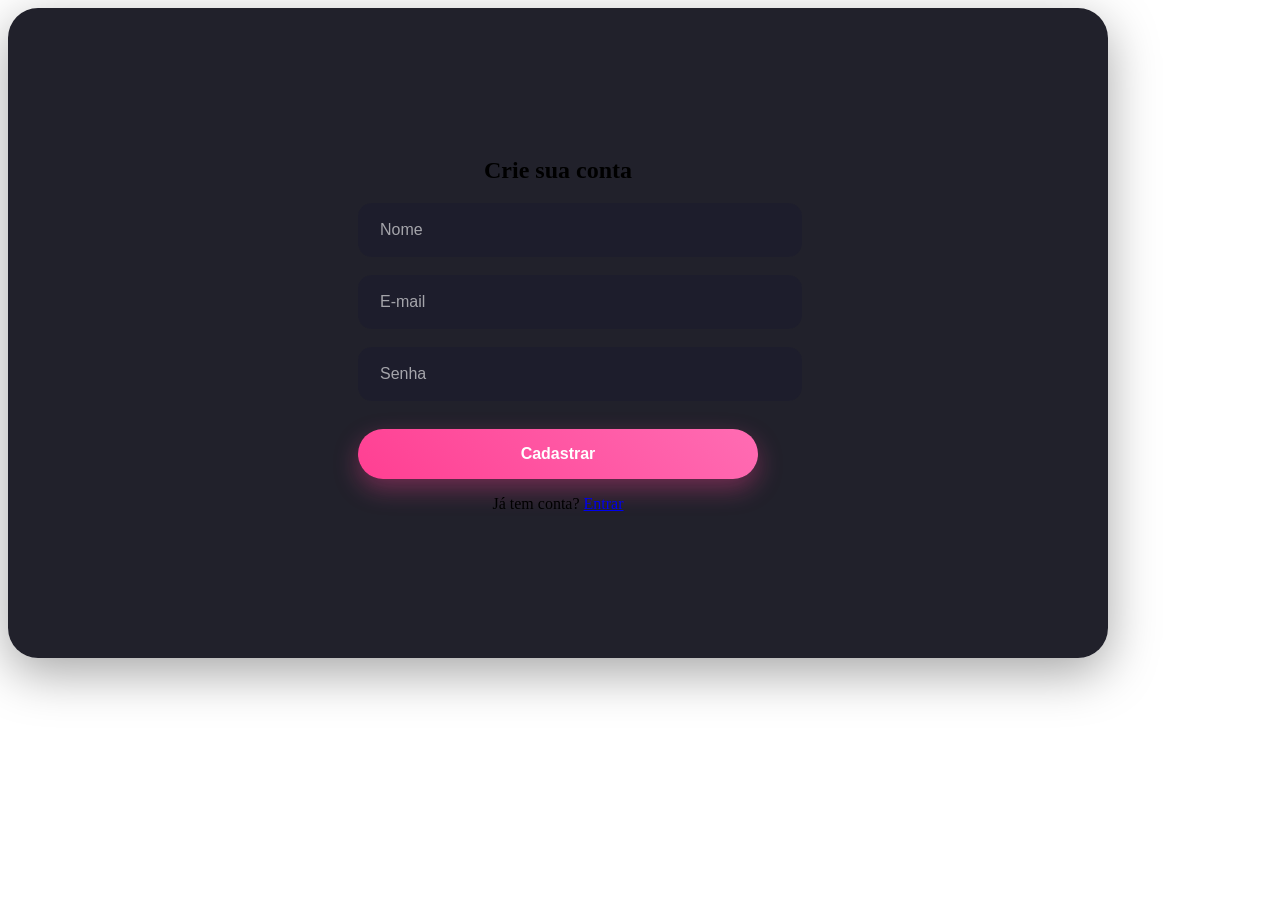
<file: pages/cad.html>
<!DOCTYPE html>
<html lang="pt-BR">
<head>
  <meta charset="UTF-8">
  <title>Cadastro</title>
  <link rel="icon" href="/public/logo.png" type="image/x-icon">
  <link rel="stylesheet" href="/css/log.css">

  <link rel="preconnect" href="https://fonts.googleapis.com">
  <link rel="preconnect" href="https://fonts.gstatic.com" crossorigin>

  <link href="https://fonts.googleapis.com/css2?family=Poppins:wght@300;400;500;600;700;800&display=swap" rel="stylesheet">
</head>
<body>

<div class="login-container">
  <div class="login-form">
    <div class="login-form-content">

      <h2>Crie sua conta</h2>

      <form id="registerForm">
  <input type="text" id="nome" placeholder="Nome">
  <input type="email" id="email" placeholder="E-mail">
  <input type="password" id="senha" placeholder="Senha">

  <button type="submit">Cadastrar</button>
</form>

<div id="registerMessage"></div>

      <p>Já tem conta? <a href="/pages/log.html">Entrar</a></p>

    </div>
  </div>
</div>

<script src="/script/cadastro.js"></script>

</body>
</html>
</file>
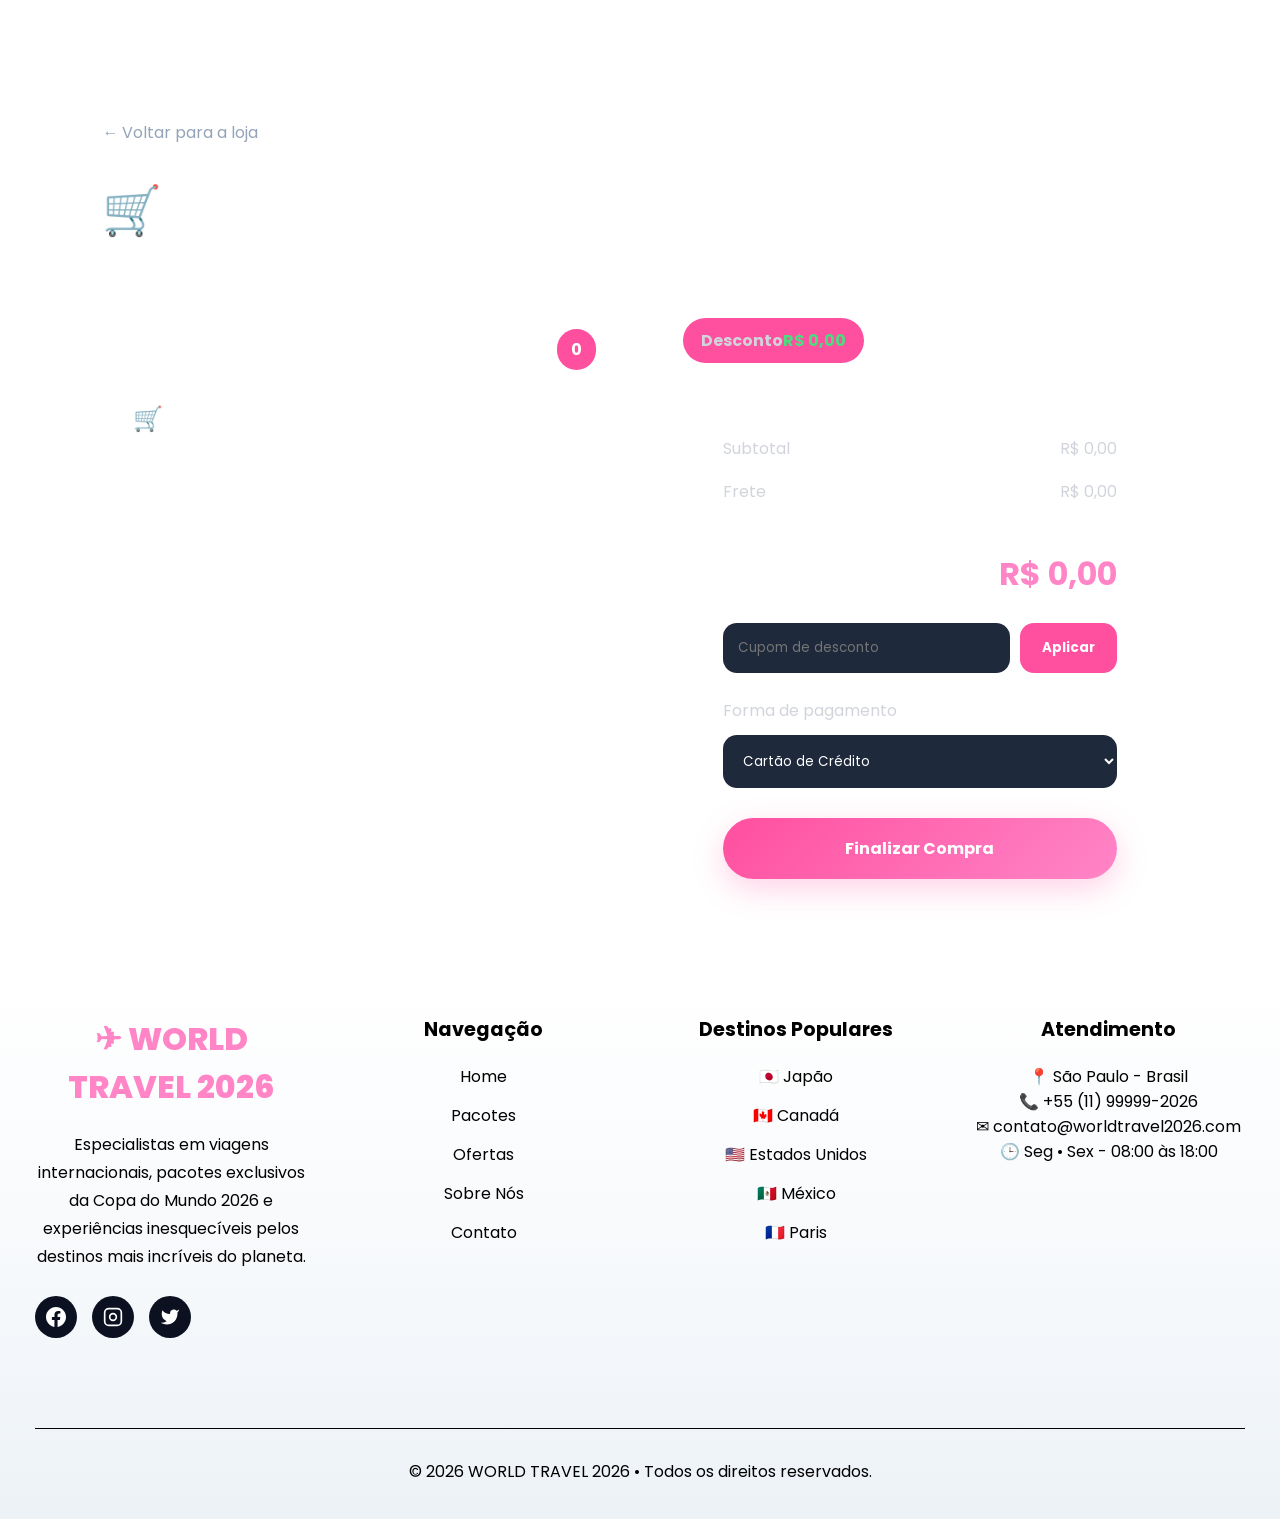
<file: pages/cart.html>
<!DOCTYPE html>
<html lang="en">
<head>
  <meta charset="UTF-8">
  <meta name="viewport" content="width=device-width, initial-scale=1.0">
  <title>Document</title>
   
    <link rel="icon" href="/public/logo.png" type="image/x-icon">
  <link rel="stylesheet" href="/css/variaveis.css">

  <link rel="preconnect" href="https://fonts.googleapis.com">
  <link rel="preconnect" href="https://fonts.gstatic.com" crossorigin>

  <link href="https://fonts.googleapis.com/css2?family=Poppins:wght@300;400;500;600;700;800&display=swap" rel="stylesheet">
</head>
<body>
  <main class="container cart-page">
	 
	<a href="/pages/pacotes.html" class="onclik">← Voltar para a loja</a>

  <h1 class="cart-title">🛒 Seu Carrinho</h1>

  <div class="cart-layout">

    <!-- 🛍️ LISTA DE PRODUTOS -->
    <section class="cart-items">

      <div class="cart-header">
        <h2>Itens no carrinho</h2>
        <span id="cartCount"></span>
      </div>

      <div id="cartItems"></div>

    </section>

    <!-- 💳 RESUMO -->
    <aside class="cart-summary">

      <h2>Resumo do pedido</h2>

      <div class="summary-line">
        <span>Subtotal</span>
        <span id="cartSubtotal">R$ 0,00</span>
      </div>

      <div class="summary-line">
        <span>Frete</span>
        <span id="cartShipping">R$ 0,00</span>
      </div>

      <div class="summary-line discount">
        <span>Desconto</span>
        <span id="discountValue">R$ 0,00</span>
      </div>

      <hr>

      <div class="summary-total">
        <span>Total</span>
        <strong id="cartTotal">R$ 0,00</strong>
      </div>

      <!-- CUPOM -->
      <div class="coupon-box">
        <input type="text" id="coupon" placeholder="Cupom de desconto">
        <button onclick="applyCoupon()">Aplicar</button>
      </div>

      <!-- PAGAMENTO -->
      <div class="payment-box">
        <label>Forma de pagamento</label>
        <select id="paymentMethod">
          <option value="credit">Cartão de Crédito</option>
          <option value="pix">PIX (10% OFF)</option>
          <option value="boleto">Boleto</option>
        </select>
      </div>

      <!-- BOTÃO -->
      <button class="btn btn-primary w-full checkout-btn">
        Finalizar Compra
      </button>

    </aside>

  </div>
    
</main>
 <footer class="footer">

  <div class="footer__container">

    <div class="footer__grid">

      <!-- SOBRE -->
      <div class="footer__column">

        <div class="footer__logo">
          ✈ WORLD TRAVEL <span>2026</span>
        </div>

        <p class="footer__about">
          Especialistas em viagens internacionais, pacotes exclusivos da Copa do Mundo 2026 e experiências inesquecíveis pelos destinos mais incríveis do planeta.
        </p>

        <div class="footer__social">

          <a href="#" class="footer__social-link">
            <svg xmlns="http://www.w3.org/2000/svg" width="20" height="20" fill="currentColor" viewBox="0 0 24 24">
              <path d="M24 12.073c0-6.627-5.373-12-12-12S0 5.446 0 12.073c0 5.99 4.388 10.954 10.125 11.854v-8.385H7.078v-3.47h3.047V9.43c0-3.007 1.792-4.669 4.533-4.669 1.312 0 2.686.235 2.686.235v2.953H15.83c-1.491 0-1.956.925-1.956 1.874v2.25h3.328l-.532 3.47h-2.796v8.385C19.612 23.027 24 18.062 24 12.073z"/>
            </svg>
          </a>

          <a href="#" class="footer__social-link">
            <svg xmlns="http://www.w3.org/2000/svg" width="20" height="20" fill="none" stroke="currentColor" stroke-width="2" viewBox="0 0 24 24">
              <rect x="2" y="2" width="20" height="20" rx="5"/>
              <circle cx="12" cy="12" r="4"/>
              <line x1="17.5" y1="6.5" x2="17.51" y2="6.5"/>
            </svg>
          </a>

          <a href="#" class="footer__social-link">
            <svg xmlns="http://www.w3.org/2000/svg" width="20" height="20" fill="currentColor" viewBox="0 0 24 24">
              <path d="M23 3a10.9 10.9 0 01-3.14 1.53 4.48 4.48 0 00-7.86 3v1A10.66 10.66 0 013 4s-4 9 5 13a11.64 11.64 0 01-7 2c9 5 20 0 20-11.5a4.5 4.5 0 00-.08-.83A7.72 7.72 0 0023 3z"/>
            </svg>
          </a>

        </div>

      </div>

      <!-- LINKS -->
      <div class="footer__column">

        <h4 class="footer__column-title">
          Navegação
        </h4>

        <ul class="footer__links">

          <li><a href="index.html" class="footer__link">Home</a></li>

          <li><a href="pacotes.html" class="footer__link">Pacotes</a></li>

          <li><a href="ofertas.html" class="footer__link">Ofertas</a></li>

          <li><a href="#history" class="footer__link">Sobre Nós</a></li>

          <li><a href="contato.html" class="footer__link">Contato</a></li>

        </ul>

      </div>

      <!-- DESTINOS -->
      <div class="footer__column">

        <h4 class="footer__column-title">
          Destinos Populares
        </h4>

        <ul class="footer__links">

          <li><a href="#" class="footer__link">🇯🇵 Japão</a></li>

          <li><a href="#" class="footer__link">🇨🇦 Canadá</a></li>

          <li><a href="#" class="footer__link">🇺🇸 Estados Unidos</a></li>

          <li><a href="#" class="footer__link">🇲🇽 México</a></li>

          <li><a href="#" class="footer__link">🇫🇷 Paris</a></li>

        </ul>

      </div>

      <!-- CONTATO -->
      <div class="footer__column">

        <h4 class="footer__column-title">
          Atendimento
        </h4>

        <div class="footer__contact">

          <p>📍 São Paulo - Brasil</p>

          <p>📞 +55 (11) 99999-2026</p>

          <p>✉ contato@worldtravel2026.com</p>

          <p>🕒 Seg • Sex - 08:00 às 18:00</p>

        </div>


      </div>

    </div>

    <!-- BOTTOM -->
    <div class="footer__bottom">

      <p class="footer__copyright">
        © 2026 WORLD TRAVEL 2026 • Todos os direitos reservados.
      </p>

    </div>

  </div>

</footer>

   <script src="/script/cart.js"></script>
   <script src="/script/darkmode.js"></script>
</body>
</html>
</file>
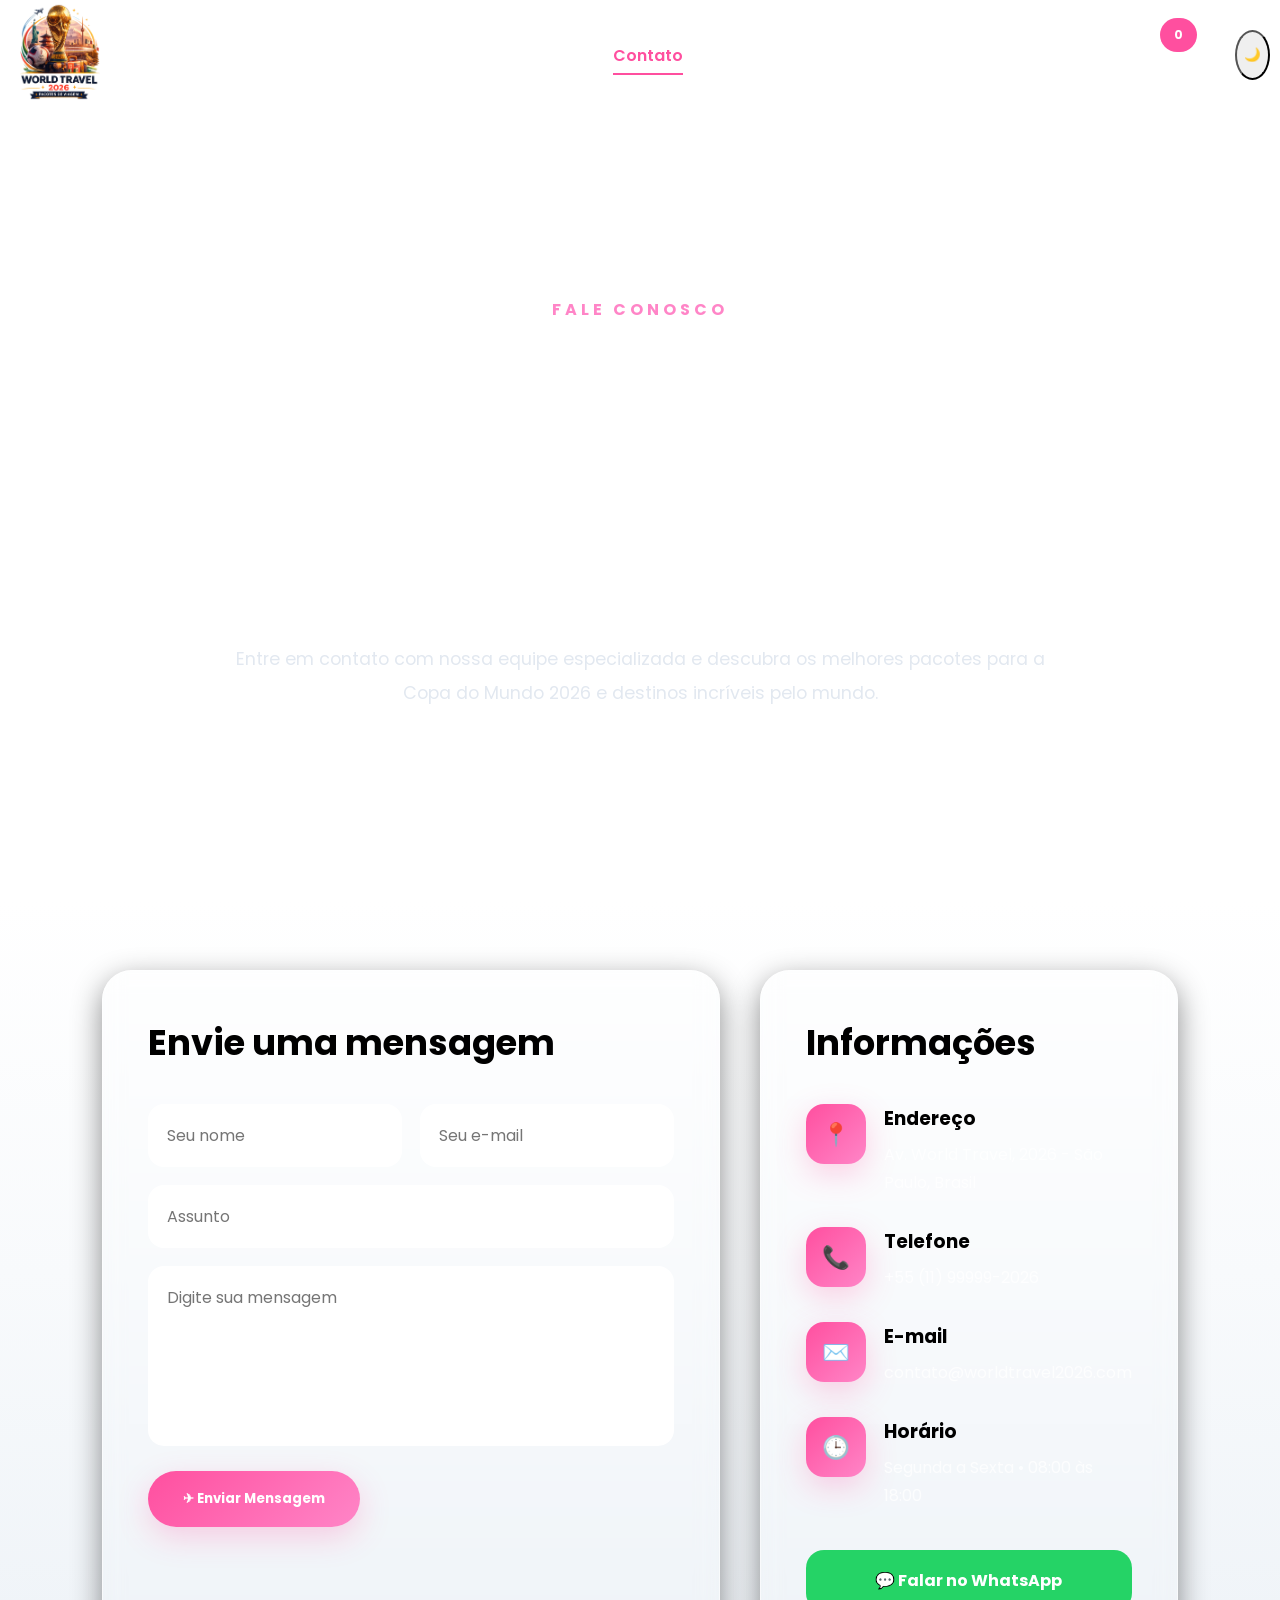
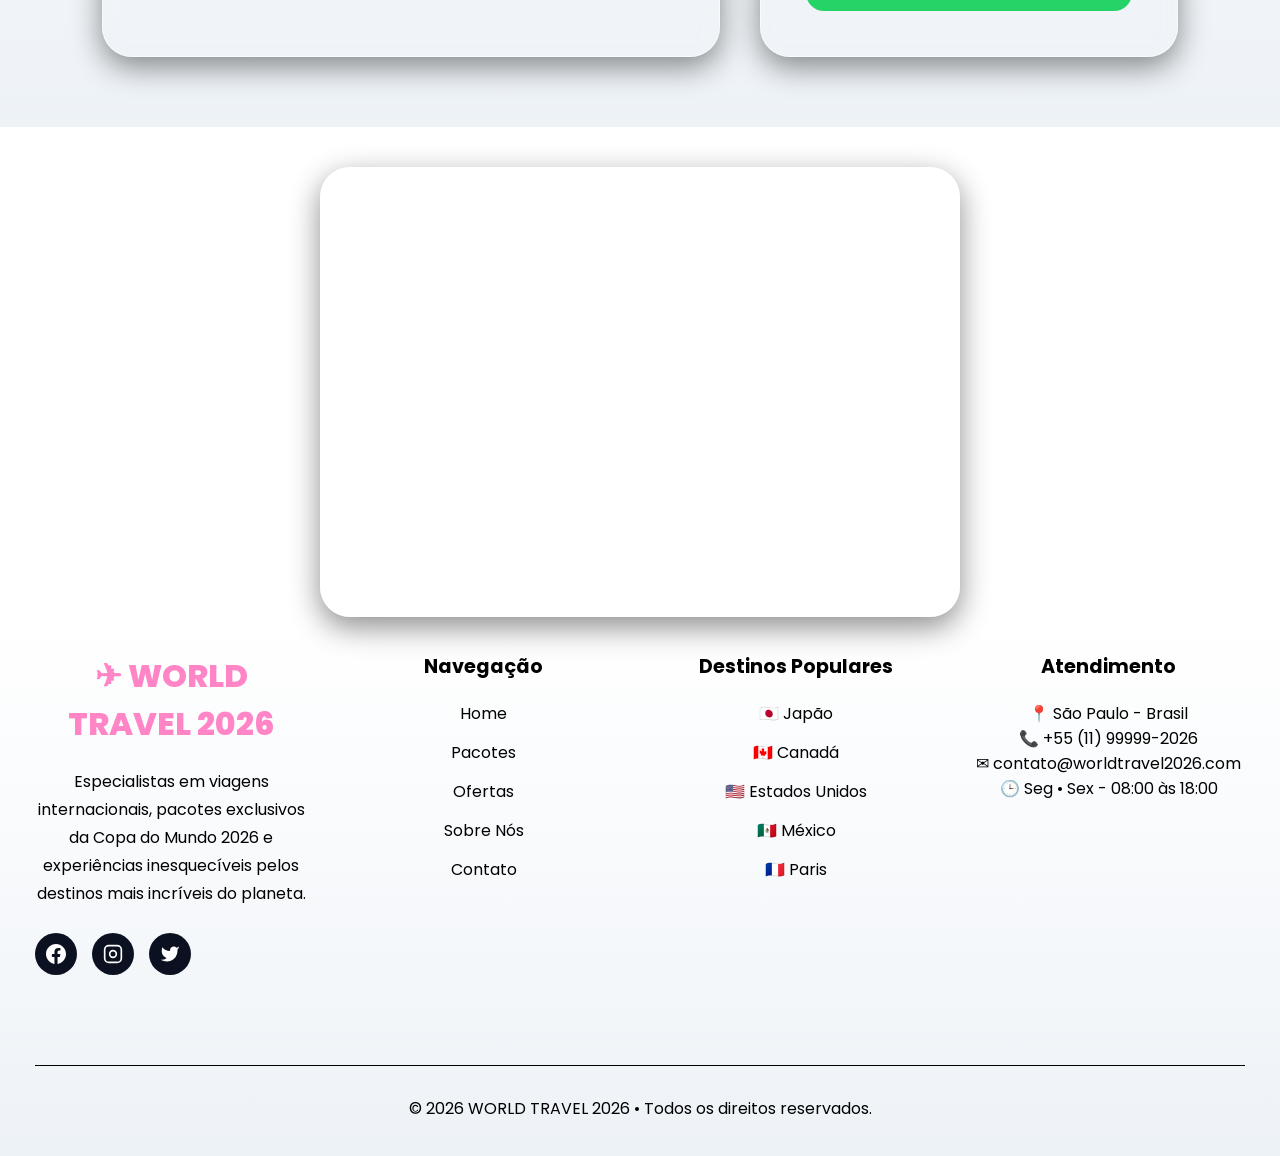
<file: pages/contato.html>
<!DOCTYPE html>
<html lang="pt-BR">
<head>
  <meta charset="UTF-8">
  <meta name="viewport" content="width=device-width, initial-scale=1.0">

  <title>Contato | World Travel 2026</title>

  <link rel="stylesheet" href="/css/variaveis.css">

  <link rel="preconnect" href="https://fonts.googleapis.com">
  <link rel="preconnect" href="https://fonts.gstatic.com" crossorigin>

  <link href="https://fonts.googleapis.com/css2?family=Poppins:wght@300;400;500;600;700;800&display=swap" rel="stylesheet">
</head>

<body>

  <!-- NAVBAR -->
    <header class="navbar">
      <div class="logo">
        
        <img src="/public/logo.png" alt="Logo">

      </div>
      
       <div class="logo-text">
        WORLD TRAVEL 
      </div>

      <!-- Navigation -->
				<nav class="header__nav">
					<ul class="header__menu">
						<li class="header__menu-item">
							<a
								href="index.html"
								class="header__menu-link "
								>Home</a
							>
						</li>
						<li class="header__menu-item">
							<a
								href="pacotes.html"
								class="header__menu-link"
								>Pacotes</a
							>
						</li>
						<li class="header__menu-item">
							<a
								href="/pages/ofertas.html"
								class="header__menu-link"
								>Ofertas</a
							>
						</li>
						<li class="header__menu-item">
							<a
								href="/pages/contato.html"
								class="header__menu-link active"
								>Contato</a
							>
						</li>
					</ul>

					<!-- Actions -->
					<div class="header__actions">
            <div class="header_log">
						<a href="/pages/log.html" class="header__icon-btn" aria-label="Login">
                          <svg
                                xmlns="http://www.w3.org/2000/svg"
                                  width="24"
                                  height="24"
                                   viewBox="0 0 24 24"
                                  fill="none"
                                  stroke="currentColor"
                                  stroke-width="2"
                                  stroke-linecap="round"
                                  stroke-linejoin="round">
                                  <path d="M20 21v-2a4 4 0 0 0-4-4H8a4 4 0 0 0-4 4v2"></path>
                                   <circle cx="12" cy="7" r="4"></circle>
                               </svg>
                              </a>
            </div>
						<a href="/pages/cart.html"
							class="header__icon-btn"
							data-cart-btn
							aria-label="Carrinho">
							<svg
								xmlns="http://www.w3.org/2000/svg"
								width="24"
								height="24"
								viewBox="0 0 24 24"
								fill="none"
								stroke="currentColor"
								stroke-width="2"
								stroke-linecap="round"
								stroke-linejoin="round">
								<circle
									cx="9"
									cy="21"
									r="1"></circle>
								<circle
									cx="20"
									cy="21"
									r="1"></circle>
								<path
									d="M1 1h4l2.68 13.39a2 2 0 0 0 2 1.61h9.72a2 2 0 0 0 2-1.61L23 6H6"></path>
							</svg>
							<span class="header__cart-badge">
								<span id="cartCount">0</span>
							</span>
							
						</a>
					</div>
				</nav>

				<!-- Overlay for mobile menu -->
				<div class="header__overlay"></div>

				<button id="themeToggle" class="header__icon" aria-label="Tema">
                 🌙
             </button>
			</div>


    </header>


  <!-- HERO -->
  <section class="contact-hero">

      <div class="overlayt"></div>

    <div class="hero-conteudo">

      <span>FALE CONOSCO</span>

      <h1>
        Estamos prontos para <br>
        planejar sua próxima viagem
      </h1>

      <p>
        Entre em contato com nossa equipe especializada e descubra os melhores pacotes para a Copa do Mundo 2026 e destinos incríveis pelo mundo.
      </p>

    </div>

  </section>

  <!-- CONTATO -->
  <section class="contact-section">

    <div class="contact-container">

      <!-- FORM -->
      <div class="contact-form-box">

        <h2>Envie uma mensagem</h2>

        <form>

          <div class="input-group">
            <input type="text" placeholder="Seu nome">
            <input type="email" placeholder="Seu e-mail">
          </div>

          <input type="text" placeholder="Assunto">

          <textarea placeholder="Digite sua mensagem"></textarea>

          <button type="submit">
            ✈ Enviar Mensagem
          </button>

        </form>

      </div>

      <!-- INFO -->
      <div class="contact-info">

        <h2>Informações</h2>

        <div class="inform-card">

          <div class="icon">📍</div>

          <div>
            <h3>Endereço</h3>
            <p>Av. World Travel, 2026 - São Paulo, Brasil</p>
          </div>

        </div>

        <div class="inform-card">

          <div class="icon">📞</div>

          <div>
            <h3>Telefone</h3>
            <p>+55 (11) 99999-2026</p>
          </div>

        </div>

        <div class="inform-card">

          <div class="icon">✉️</div>

          <div>
            <h3>E-mail</h3>
            <p>contato@worldtravel2026.com</p>
          </div>

        </div>

        <div class="inform-card">

          <div class="icon">🕒</div>

          <div>
            <h3>Horário</h3>
            <p>Segunda a Sexta • 08:00 às 18:00</p>
          </div>

        </div>

        <!-- WHATSAPP -->
        <a 
          href="https://wa.me/5511999992026" 
          target="_blank"
          class="whatsapp-btn"
        >
          💬 Falar no WhatsApp
        </a>

      </div>

    </div>

  </section>

  <!-- MAP -->
  <section class="map-section">

    <iframe 
      src="https://www.google.com/maps/embed?pb=!1m18!1m12!1m3!1d3656.184664727863!2d-46.65268268486855!3d-23.56422478468111!2m3!1f0!2f0!3f0!3m2!1i1024!2i768!4f13.1!3m3!1m2!1s0x94ce59cdd2d5a52b%3A0x7f5d5a8f6e0d5b1!2sAvenida%20Paulista!5e0!3m2!1spt-BR!2sbr!4v1680000000000!5m2!1spt-BR!2sbr"
      allowfullscreen=""
      loading="lazy">
    </iframe>

  </section>

  <!-- FOOTER -->
  <footer class="footer">

  <div class="footer__container">

    <div class="footer__grid">

      <!-- SOBRE -->
      <div class="footer__column">

        <div class="footer__logo">
          ✈ WORLD TRAVEL <span>2026</span>
        </div>

        <p class="footer__about">
          Especialistas em viagens internacionais, pacotes exclusivos da Copa do Mundo 2026 e experiências inesquecíveis pelos destinos mais incríveis do planeta.
        </p>

        <div class="footer__social">

          <a href="#" class="footer__social-link">
            <svg xmlns="http://www.w3.org/2000/svg" width="20" height="20" fill="currentColor" viewBox="0 0 24 24">
              <path d="M24 12.073c0-6.627-5.373-12-12-12S0 5.446 0 12.073c0 5.99 4.388 10.954 10.125 11.854v-8.385H7.078v-3.47h3.047V9.43c0-3.007 1.792-4.669 4.533-4.669 1.312 0 2.686.235 2.686.235v2.953H15.83c-1.491 0-1.956.925-1.956 1.874v2.25h3.328l-.532 3.47h-2.796v8.385C19.612 23.027 24 18.062 24 12.073z"/>
            </svg>
          </a>

          <a href="#" class="footer__social-link">
            <svg xmlns="http://www.w3.org/2000/svg" width="20" height="20" fill="none" stroke="currentColor" stroke-width="2" viewBox="0 0 24 24">
              <rect x="2" y="2" width="20" height="20" rx="5"/>
              <circle cx="12" cy="12" r="4"/>
              <line x1="17.5" y1="6.5" x2="17.51" y2="6.5"/>
            </svg>
          </a>

          <a href="#" class="footer__social-link">
            <svg xmlns="http://www.w3.org/2000/svg" width="20" height="20" fill="currentColor" viewBox="0 0 24 24">
              <path d="M23 3a10.9 10.9 0 01-3.14 1.53 4.48 4.48 0 00-7.86 3v1A10.66 10.66 0 013 4s-4 9 5 13a11.64 11.64 0 01-7 2c9 5 20 0 20-11.5a4.5 4.5 0 00-.08-.83A7.72 7.72 0 0023 3z"/>
            </svg>
          </a>

        </div>

      </div>

      <!-- LINKS -->
      <div class="footer__column">

        <h4 class="footer__column-title">
          Navegação
        </h4>

        <ul class="footer__links">

          <li><a href="index.html" class="footer__link">Home</a></li>

          <li><a href="pacotes.html" class="footer__link">Pacotes</a></li>

          <li><a href="ofertas.html" class="footer__link">Ofertas</a></li>

          <li><a href="#history" class="footer__link">Sobre Nós</a></li>

          <li><a href="contato.html" class="footer__link">Contato</a></li>

        </ul>

      </div>

      <!-- DESTINOS -->
      <div class="footer__column">

        <h4 class="footer__column-title">
          Destinos Populares
        </h4>

        <ul class="footer__links">

          <li><a href="#" class="footer__link">🇯🇵 Japão</a></li>

          <li><a href="#" class="footer__link">🇨🇦 Canadá</a></li>

          <li><a href="#" class="footer__link">🇺🇸 Estados Unidos</a></li>

          <li><a href="#" class="footer__link">🇲🇽 México</a></li>

          <li><a href="#" class="footer__link">🇫🇷 Paris</a></li>

        </ul>

      </div>

      <!-- CONTATO -->
      <div class="footer__column">

        <h4 class="footer__column-title">
          Atendimento
        </h4>

        <div class="footer__contact">

          <p>📍 São Paulo - Brasil</p>

          <p>📞 +55 (11) 99999-2026</p>

          <p>✉ contato@worldtravel2026.com</p>

          <p>🕒 Seg • Sex - 08:00 às 18:00</p>

        </div>


      </div>

    </div>

    <!-- BOTTOM -->
    <div class="footer__bottom">

      <p class="footer__copyright">
        © 2026 WORLD TRAVEL 2026 • Todos os direitos reservados.
      </p>

    </div>

  </div>

</footer>

</body>
</html>
</file>
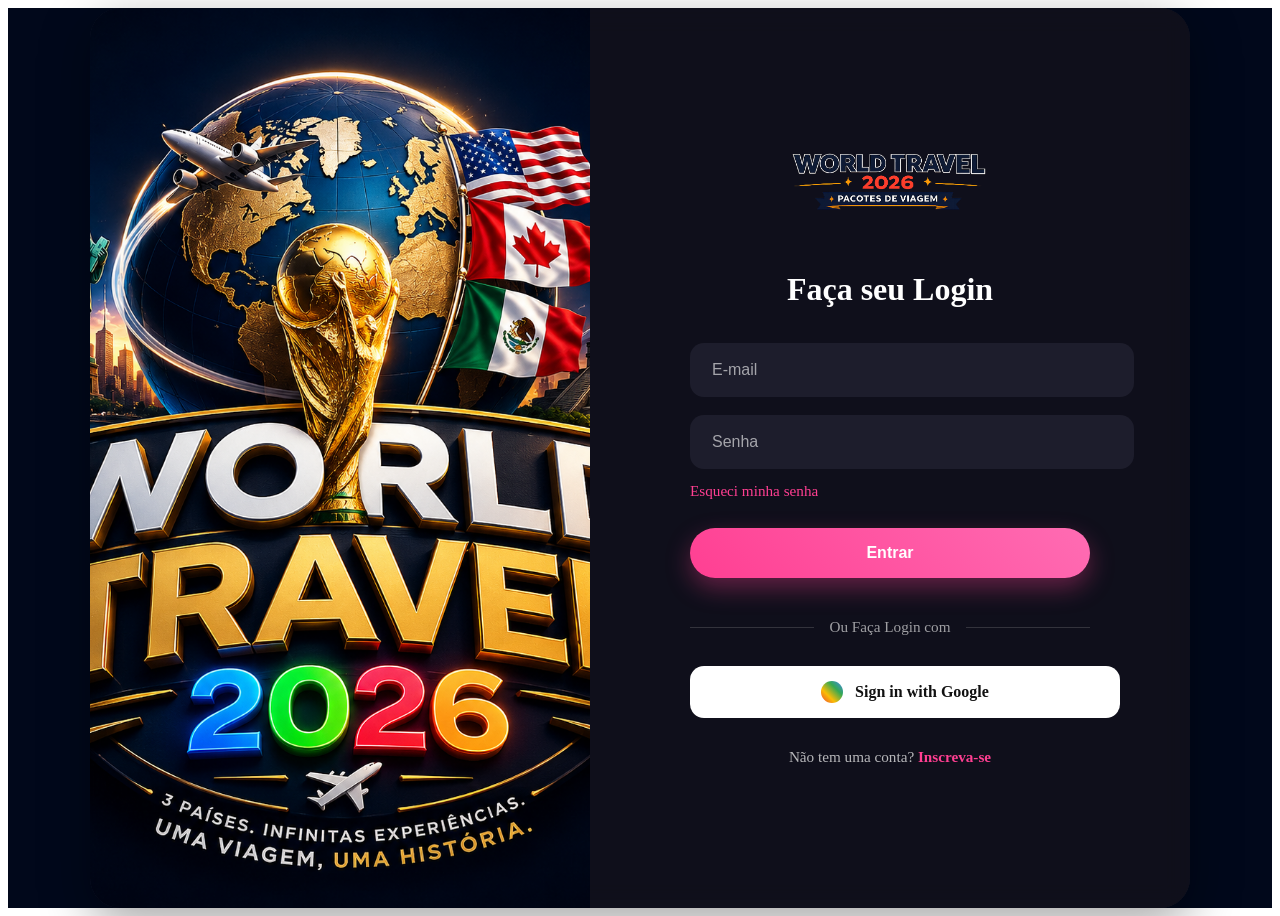
<file: pages/log.html>
<!DOCTYPE html>
<html lang="pt-BR">
<head>
    <meta charset="UTF-8">
    <meta name="viewport" content="width=device-width, initial-scale=1.0">
    <title>Login</title>

    <link rel="icon" href="/public/logo.png" type="image/x-icon">
    <link rel="stylesheet" href="/css/log.css">
</head>

<body-login>
    <div class="login-container">

        <div class="login-text"></div>

        <div class="login-form">
            <div class="login-form-content">

                <img src="/public/nome.png" width="200">
                <h3>Faça seu Login</h3>           

                <!-- ✅ FORM CORRIGIDO -->
               <form id="loginForm">
                    <input type="text" id="email" placeholder="E-mail">
                    <input type="password" id="senha" placeholder="Senha">

                    <a href="#">Esqueci minha senha</a>

                    <button type="submit">Entrar</button>
                </form>

                <!-- ✅ MENSAGEM -->
                <div id="loginMessage" style="margin-top:10px;"></div>

                <div class="login-form-divider">
                    <div> Ou Faça Login com </div>
                </div>

                <a href="#" id="login-form-google">
                    <div id="Google-container"> 
                        <div class="Google-icon"></div>
                        <span id="Google-sign-in">Sign in with Google</span>
                    </div> 
                </a>

                <div class="login-form-subscribe">
                    Não tem uma conta? <a href="/pages/cad.html">Inscreva-se</a>
                </div>

            </div>
        </div>
    </div>

    <script src="/script/script-log.js"></script>
</body>
</html>
</file>
<file: css/log.css>
body-login{
    width: 100%;
    min-height: 100vh;

    display: flex;
    justify-content: center;
    align-items: center;

    font-family: var(--font-main);
    background-size: cover;
    background-position: center;
    background-color: #01081b;
}

/* CONTAINER */

.login-container{
    width: 100%;
    max-width: 1100px;
    min-height: 650px;

    display: flex;

    border-radius: 30px;

    overflow: hidden;

    background: rgba(255,255,255,0.08);

    backdrop-filter: blur(12px);

    box-shadow: 0 15px 50px rgba(0,0,0,0.35);
}

/* LADO ESQUERDO */

.login-text{
    flex: 1;

     background:url(/public/ChatGPT\ Image\ 9\ de\ mai.\ de\ 2026\,\ 18_14_18.png);

    background-size: cover;
    background-position: center;

    position: relative;
    width: 50%;
    height: 100vh;
      object-fit: contain;
}

/* FORM */

.login-form{
    flex: 1;

    display: flex;
    justify-content: center;
    align-items: center;

    background: rgba(15,15,25,0.92);

    padding: 50px;
}

.login-form-content{
    width: 100%;
    max-width: 400px;

    display: flex;
    flex-direction: column;
    align-items: center;
}

/* LOGO */

.login-form-content img{
    margin-bottom: 25px;
}

/* TITLE */

.login-form-content h3{
    color: white;

    font-size: 2rem;

    margin-bottom: 35px;

    font-weight: 700;
}

/* FORM */

form{
    width: 100%;

    display: flex;
    flex-direction: column;

    gap: 18px;
}

/* INPUTS */

form input{
    width: 100%;

    padding: 16px 20px;

    border: 2px solid transparent;

    border-radius: 14px;

    background: #1d1d2c;

    color: white;

    font-size: 1rem;

    transition: 0.3s;
}

form input::placeholder{
    color: rgba(255,255,255,0.6);
}

form input:focus{
    outline: none;

    border-color: #ff3f92;

    box-shadow: 0 0 15px rgba(255,63,146,0.25);
}

/* LINK */

form a{
    color: #ff3f92;

    text-decoration: none;

    font-size: 0.95rem;

    margin-top: -5px;

    transition: 0.3s;
}

form a:hover{
    color: #ff79b7;
}

/* BUTTON */

form button{
    width: 100%;

    padding: 16px;

    margin-top: 10px;

    border: none;

    border-radius: 50px;

    background: linear-gradient(
        45deg,
        #ff3f92,
        #ff6cb3
    );

    color: white;

    font-size: 1rem;
    font-weight: bold;

    cursor: pointer;

    transition: 0.4s;

    box-shadow: 0 10px 25px rgba(255,63,146,0.35);
}

form button:hover{
    transform: translateY(-4px);

    box-shadow: 0 15px 35px rgba(255,63,146,0.45);
}

/* MESSAGE */

#loginMessage{
    color: white;
    font-size: 0.95rem;
}

/* DIVIDER */

.login-form-divider{
    width: 100%;

    display: flex;
    align-items: center;

    margin: 30px 0;

    color: rgba(255,255,255,0.6);

    font-size: 0.95rem;
}

.login-form-divider::before,
.login-form-divider::after{
    content: "";

    flex: 1;

    height: 1px;

    background: rgba(255,255,255,0.15);
}

.login-form-divider::before{
    margin-right: 15px;
}

.login-form-divider::after{
    margin-left: 15px;
}

/* GOOGLE BUTTON */

#login-form-google{
    width: 100%;

    text-decoration: none;
}

#Google-container{
    width: 100%;

    padding: 15px;

    border-radius: 14px;

    background: white;

    display: flex;
    align-items: center;
    justify-content: center;

    gap: 12px;

    transition: 0.3s;
}

#Google-container:hover{
    transform: translateY(-3px);

    box-shadow: 0 10px 25px rgba(255,255,255,0.15);
}

/* GOOGLE ICON */

.Google-icon{
    width: 22px;
    height: 22px;

    border-radius: 50%;

    background: linear-gradient(
        45deg,
        #ea4335,
        #fbbc05,
        #34a853,
        #4285f4
    );
}

#Google-sign-in{
    color: #111;

    font-weight: 600;
}

/* SUBSCRIBE */

.login-form-subscribe{
    margin-top: 30px;

    color: rgba(255,255,255,0.7);

    font-size: 0.95rem;
}

.login-form-subscribe a{
    color: #ff3f92;

    text-decoration: none;

    font-weight: bold;
}

.login-form-subscribe a:hover{
    color: #ff79b7;
}

/* RESPONSIVO */

@media(max-width: 900px){

    .login-container{
        flex-direction: column;
        max-width: 500px;
    }

    .login-text{
        height: 250px;
    }

}

@media(max-width: 600px){

    body{
        padding: 20px;
    }

    .login-form{
        padding: 35px 25px;
    }

    .login-form-content h3{
        font-size: 1.7rem;
    }

}
</file>
<file: css/variaveis.css>
@import url(styles.css);
@import url(carroceu.css);
@import url(pac.css);
@import url(oferta.css);
@import url(cart.css);
@import url(contato.css);
@import url(root.css);
@import url(root-dark.css);
</file>
